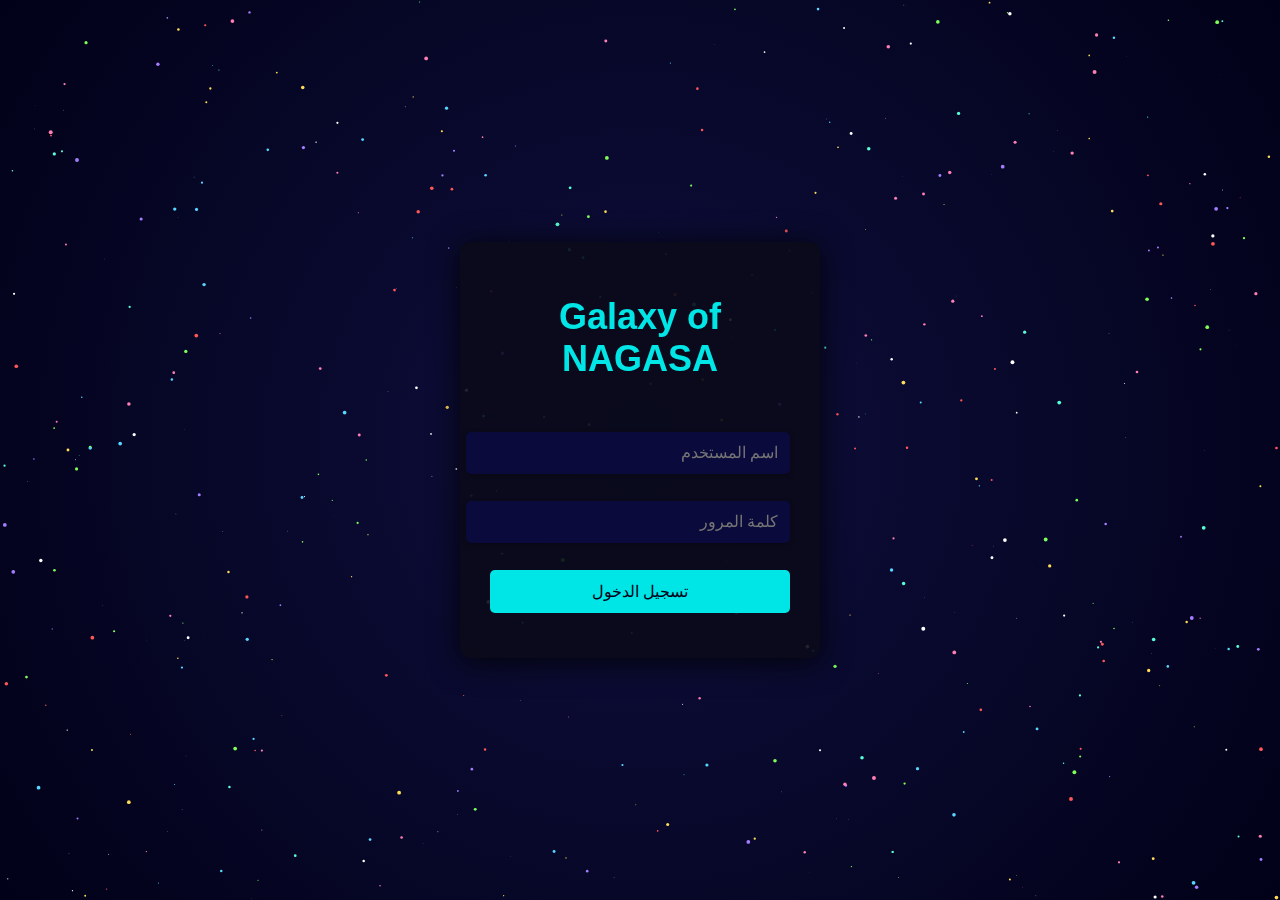
<file: index.html>
<!DOCTYPE html>
<html lang="ar" dir="rtl">
<head>
  <meta charset="UTF-8" />
  <meta name="viewport" content="width=device-width, initial-scale=1.0" />
  <title>Galaxy of NAGASA - تسجيل الدخول</title>
  <link rel="stylesheet" href="styles.css" />
</head>
<body>
  <div id="galaxy">
    <canvas id="stars"></canvas>
    <div class="login-container">
      <h1>Galaxy of NAGASA</h1>
      <form id="loginForm">
        <input type="text" id="username" placeholder="اسم المستخدم" required />
        <input type="password" id="password" placeholder="كلمة المرور" required />
        <button type="submit">تسجيل الدخول</button>
      </form>
    </div>
  </div>
  <script src="script.js"></script>
</body>
</html>
</file>
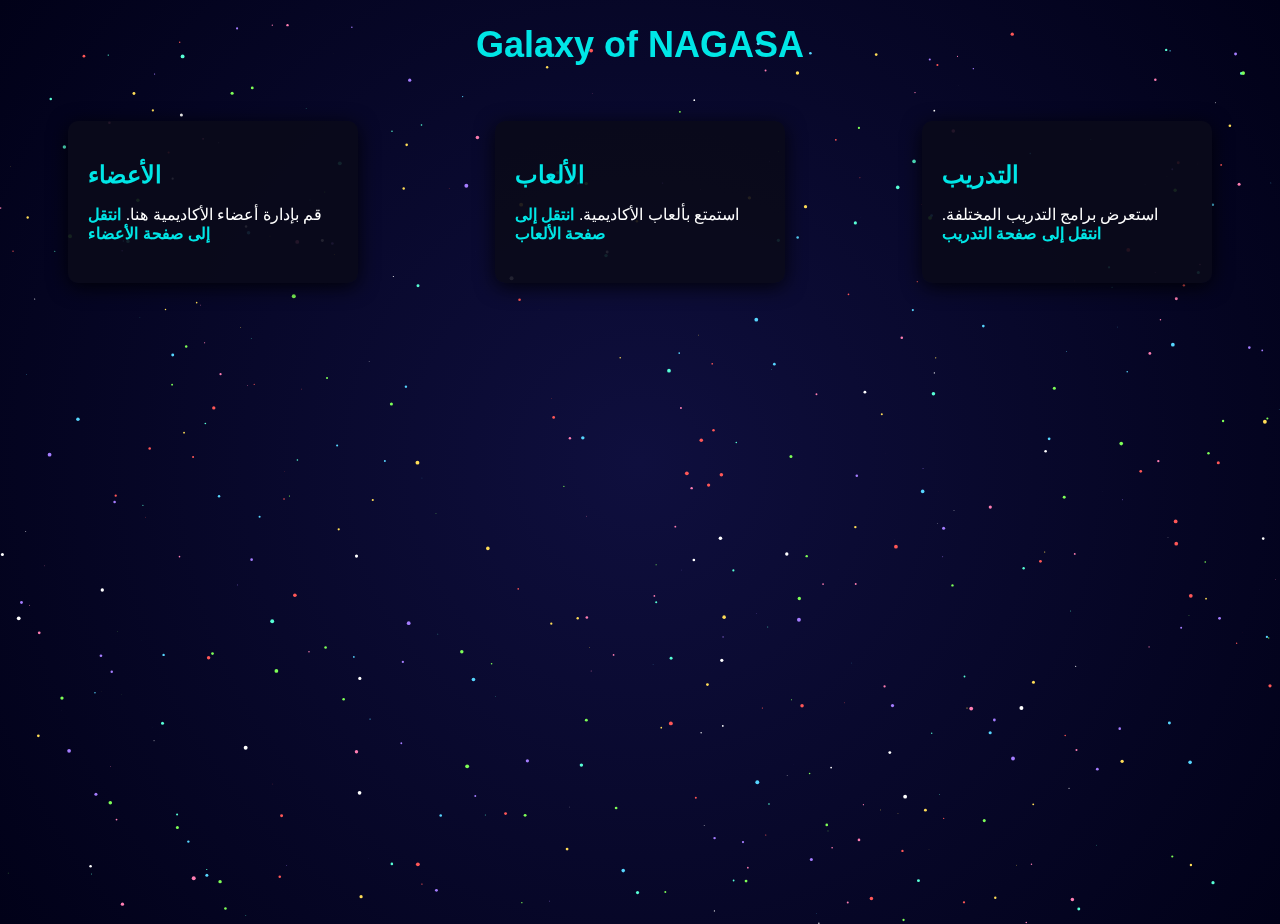
<file: dashboard.html>
<!DOCTYPE html>
<html lang="ar">
<head>
  <meta charset="UTF-8" />
  <meta name="viewport" content="width=device-width, initial-scale=1.0" />
  <title>Galaxy of NAGASA - لوحة التحكم</title>
  <link rel="stylesheet" href="styles.css" />
</head>
<body>
  <div id="galaxy">
    <canvas id="stars"></canvas>
    <div class="dashboard-container">
      <h1>Galaxy of NAGASA</h1>
      <div class="section-container">
        <div class="section" id="members">
          <h2>الأعضاء</h2>
          <p>قم بإدارة أعضاء الأكاديمية هنا. <a href="members.html">انتقل إلى صفحة الأعضاء</a></p>
        </div>
        <div class="section" id="games">
          <h2>الألعاب</h2>
          <p>استمتع بألعاب الأكاديمية. <a href="games.html">انتقل إلى صفحة الألعاب</a></p>
        </div>
        <div class="section" id="training">
          <h2>التدريب</h2>
          <p>استعرض برامج التدريب المختلفة. <a href="training.html">انتقل إلى صفحة التدريب</a></p>
        </div>
      </div>
    </div>
  </div>
  <script src="script.js"></script>
</body>
</html>
</file>
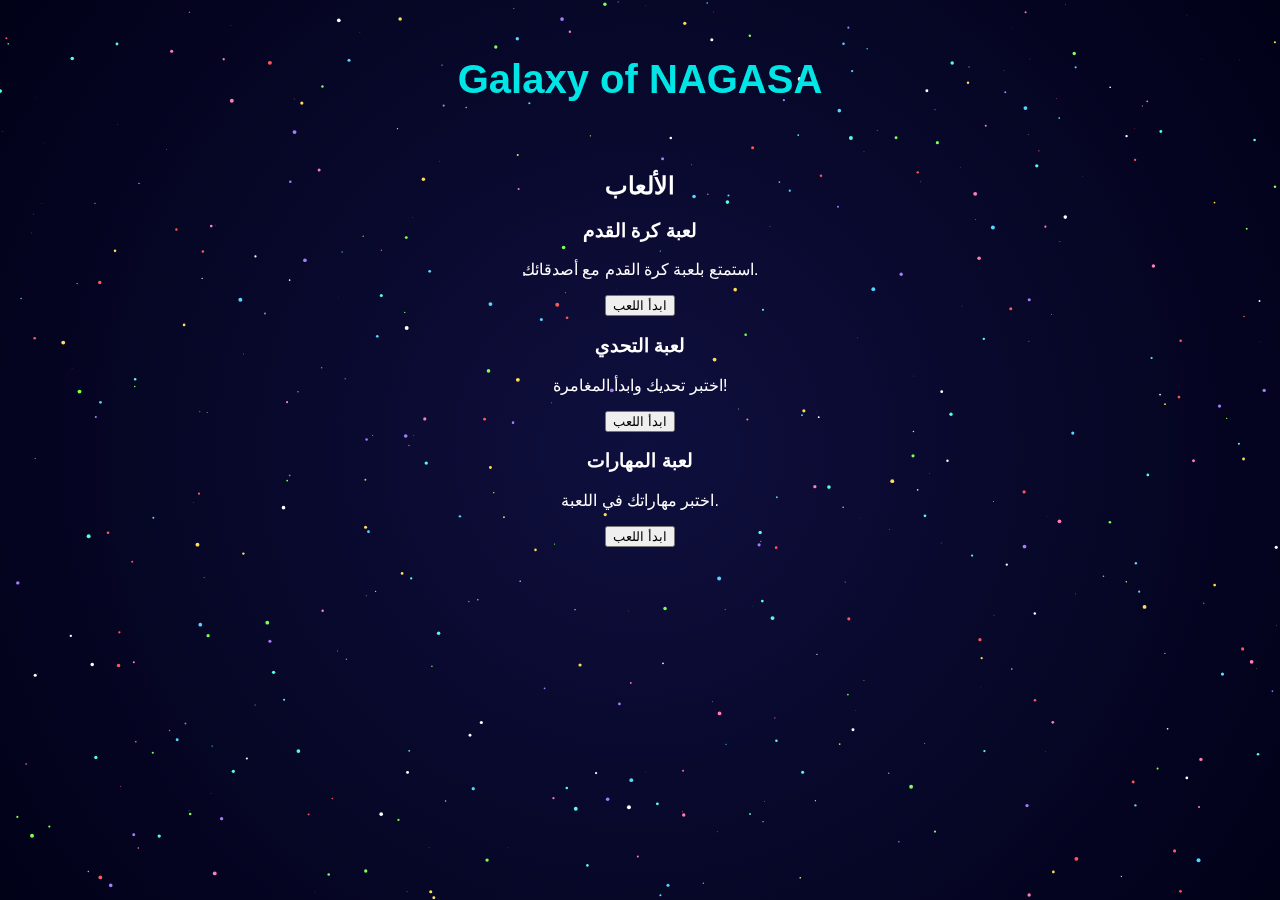
<file: games.html>
<!DOCTYPE html>
<html lang="ar">
<head>
  <meta charset="UTF-8" />
  <meta name="viewport" content="width=device-width, initial-scale=1.0" />
  <title>Galaxy of NAGASA - الألعاب</title>
  <link rel="stylesheet" href="games.css" />
</head>
<body>
  <div id="galaxy">
    <canvas id="stars"></canvas>
    <div class="dashboard-container">
      <h1>Galaxy of NAGASA</h1>
      <div class="section-container">
        <div class="section" id="games">
          <h2>الألعاب</h2>
          <div class="games-list">
            <!-- هنا ستعرض الألعاب -->
            <div class="game-card">
              <h3>لعبة كرة القدم</h3>
              <p>استمتع بلعبة كرة القدم مع أصدقائك.</p>
              <!-- رابط لتشغيل لعبة كرة القدم -->
              <a href="football_game.html">
                <button>ابدأ اللعب</button>
              </a>
            </div>
            <div class="game-card">
              <h3>لعبة التحدي</h3>
              <p>اختبر تحديك وابدأ المغامرة!</p>
              <!-- رابط لتشغيل لعبة التحدي -->
              <a href="challenge_game.html">
                <button>ابدأ اللعب</button>
              </a>
            </div>
            <div class="game-card">
              <h3>لعبة المهارات</h3>
              <p>اختبر مهاراتك في اللعبة.</p>
              <!-- رابط لتشغيل لعبة المهارات -->
              <a href="skills_game.html">
                <button>ابدأ اللعب</button>
              </a>
            </div>
          </div>
        </div>
      </div>
    </div>
  </div>
  <script src="script.js"></script>
</body>
</html>
</file>
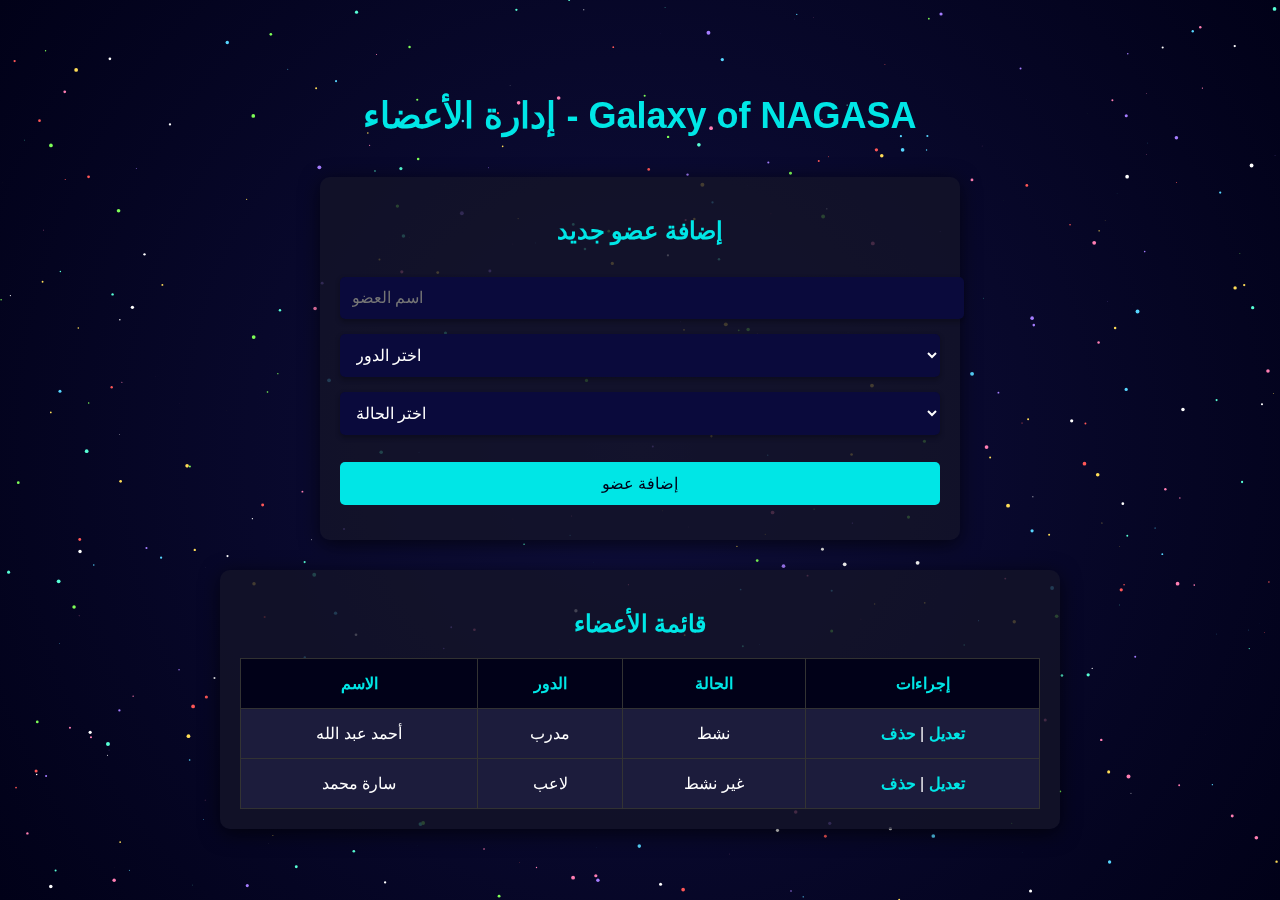
<file: members.html>
<!DOCTYPE html>
<html lang="ar">
<head>
  <meta charset="UTF-8" />
  <meta name="viewport" content="width=device-width, initial-scale=1.0" />
  <title>Galaxy of NAGASA - إدارة الأعضاء</title>
  <link rel="stylesheet" href="styles.css" />
</head>
<body>
  <div id="galaxy">
    <canvas id="stars"></canvas>
    <div class="members-container">
      <h1>إدارة الأعضاء - Galaxy of NAGASA</h1>
      
      <!-- إضافة عضو جديد -->
      <div class="add-member">
        <h2>إضافة عضو جديد</h2>
        <form id="addMemberForm">
          <input type="text" id="memberName" placeholder="اسم العضو" required />
          <select id="memberRole" required>
            <option value="">اختر الدور</option>
            <option value="مدرب">مدرب</option>
            <option value="لاعب">لاعب</option>
            <option value="إداري">إداري</option>
          </select>
          <select id="memberStatus" required>
            <option value="">اختر الحالة</option>
            <option value="نشط">نشط</option>
            <option value="غير نشط">غير نشط</option>
          </select>
          <button type="submit">إضافة عضو</button>
        </form>
      </div>

      <!-- قائمة الأعضاء -->
      <div class="member-list-container">
        <h2>قائمة الأعضاء</h2>
        <table class="member-table">
          <thead>
            <tr>
              <th>الاسم</th>
              <th>الدور</th>
              <th>الحالة</th>
              <th>إجراءات</th>
            </tr>
          </thead>
          <tbody id="memberList">
            <!-- الأعضاء سيظهرون هنا -->
            <tr>
              <td>أحمد عبد الله</td>
              <td>مدرب</td>
              <td>نشط</td>
              <td><a href="#" class="action-link">تعديل</a> | <a href="#" class="action-link">حذف</a></td>
            </tr>
            <tr>
              <td>سارة محمد</td>
              <td>لاعب</td>
              <td>غير نشط</td>
              <td><a href="#" class="action-link">تعديل</a> | <a href="#" class="action-link">حذف</a></td>
            </tr>
          </tbody>
        </table>
      </div>
    </div>
  </div>

  <script src="script.js"></script>
</body>
</html>
</file>
<file: styles.css>
/* تنسيقات عامة للجسم */
body {
  margin: 0;
  overflow: hidden;
  font-family: 'Orbitron', sans-serif;
  background: radial-gradient(circle, #0f0f3e, #010118);
  color: #ffffff;
}
/* إضافة دعم اللمس على العناصر */
* {
  -webkit-tap-highlight-color: transparent; /* إزالة التمييز عند اللمس على الأجهزة المحمولة */
  touch-action: manipulation; /* تفعيل التفاعل مع الأزرار */
}

button, .action-link {
  /* جعل الأزرار والروابط تفاعلية على الشاشات التي تدعم اللمس */
  touch-action: manipulation;
  -webkit-touch-callout: none; /* إزالة القائمة السياقية عند اللمس */
  -webkit-user-select: none; /* منع تحديد النص */
  user-select: none; /* منع تحديد النص */
}

/* ضبط خصائص الروابط والأزرار */
.action-link {
  cursor: pointer; /* إضافة إشارة التفاعل عند التمرير */
}

button {
  cursor: pointer; /* نفس الشيء للأزرار */
  transition: background 0.3s ease, transform 0.2s ease;
}

button:active {
  transform: scale(0.98); /* تأثير النقر على الأزرار */
}

/* جعل الأزرار أكثر وضوحًا على الشاشات التي تدعم اللمس */
button:focus, .action-link:focus {
  outline: none;
  border: 2px solid #00e6e6;
}


/* إعدادات الخلفية المتحركة (النجوم) */
#galaxy {
  position: relative;
  height: 100vh;
  width: 100vw;
}

canvas {
  position: absolute;
  top: 0;
  left: 0;
  width: 100%;
  height: 100%;
  z-index: -1; /* تأكد من أن canvas في الطبقة الخلفية */
}

/* تنسيقات للعنوان الرئيسي */
h1 {
  color: #00e6e6;
  font-size: 36px;
  margin-bottom: 40px;
  font-weight: bold;
}

/* تنسيقات للوحات القسم (Section) */
.section-container {
  display: flex;
  justify-content: space-around;
  align-items: center;
  margin-top: 30px;
  flex-wrap: wrap;
}

.section {
  background-color: rgba(10, 10, 25, 0.9);
  border-radius: 10px;
  padding: 20px;
  margin: 15px;
  width: 250px;
  box-shadow: 0 4px 20px rgba(0, 0, 0, 0.8);
  transition: transform 0.3s ease, box-shadow 0.3s ease;
}

.section h2 {
  color: #00e6e6;
  font-size: 24px;
  margin-bottom: 10px;
}

.section p {
  color: #ffffff;
  font-size: 16px;
  margin-bottom: 20px;
}

/* تنسيق للروابط */
.section a {
  color: #00e6e6;
  text-decoration: none;
  font-size: 16px;
  font-weight: bold;
  position: relative; /* تأكد من أنها في الطبقة العليا */
  z-index: 10; /* تأكد من أن الرابط في الطبقة العليا */
}

.section a:hover {
  color: #00bebe;
  text-decoration: underline;
}

.section:hover {
  transform: scale(1.05);
  box-shadow: 0 8px 30px rgba(0, 0, 0, 0.9);
}

/* تصميم مخصص لأجهزة الموبايل */
@media (max-width: 768px) {
  .section-container {
    flex-direction: column;
    align-items: center;
  }

  .section {
    width: 80%;
  }
}

/* إعدادات الروابط المختصرة */
.shortcut-link {
  display: inline-block;
  margin-top: 10px;
  padding: 10px;
  color: #00e6e6;
  background-color: #010118;
  text-decoration: none;
  border-radius: 5px;
  transition: background-color 0.3s ease;
}

.shortcut-link:hover {
  background-color: #00bebe;
}

/* تنسيق نموذج تسجيل الدخول */
.login-container {
  position: absolute;
  top: 50%;
  left: 50%;
  transform: translate(-50%, -50%);
  background: rgba(10, 10, 25, 0.9);
  padding: 30px;
  border-radius: 10px;
  text-align: center;
  box-shadow: 0 4px 30px rgba(0, 0, 0, 0.8);
  width: 300px;
}

input, button {
  width: 100%;
  padding: 12px;
  margin: 12px 0;
  border: none;
  border-radius: 5px;
  font-size: 16px;
}

input {
  background: #0a0a3c;
  color: #ffffff;
  box-shadow: 0 2px 5px rgba(0, 0, 0, 0.5);
}

button {
  background: #00e6e6;
  color: #010118;
  cursor: pointer;
  transition: background 0.3s ease;
  font-size: 18px;
}

button:hover {
  background: #00bebe;
  box-shadow: 0 2px 10px rgba(0, 0, 0, 0.5);
}

button:active {
  background: #008c8c;
}

.login-container input:focus,
.login-container button:focus {
  outline: none;
  border: 2px solid #00e6e6;
}

/* تنسيق صفحة الأعضاء */
.members-container {
  position: absolute;
  top: 50%;
  left: 50%;
  transform: translate(-50%, -50%);
  text-align: center;
  color: #ffffff;
  width: 80%;
  max-width: 1000px;
}

#members-list {
  margin-top: 20px;
  padding: 10px;
  background: rgba(10, 10, 25, 0.7);
  border-radius: 8px;
  max-height: 300px;
  overflow-y: auto;
}

.member-card {
  background: rgba(20, 20, 40, 0.8);
  margin-bottom: 15px;
  padding: 10px;
  border-radius: 8px;
  display: flex;
  justify-content: space-between;
  align-items: center;
}

.member-card h3 {
  margin: 0;
  font-size: 18px;
}

.member-card p {
  font-size: 14px;
  color: #ccc;
}

#add-member-btn {
  margin-top: 20px;
  padding: 10px;
  background-color: #00e6e6;
  color: #010118;
  border: none;
  border-radius: 5px;
  cursor: pointer;
  font-size: 16px;
  transition: background 0.3s ease;
}

#add-member-btn:hover {
  background-color: #00bebe;
}

/* تنسيقات عامة للجسم */
body {
  margin: 0;
  overflow: hidden;
  font-family: 'Orbitron', sans-serif;
  background: radial-gradient(circle, #0f0f3e, #010118);
  color: #ffffff;
}

/* إعدادات الخلفية المتحركة (النجوم) */
#galaxy {
  position: relative;
  height: 100vh;
  width: 100vw;
}

canvas {
  position: absolute;
  top: 0;
  left: 0;
  width: 100%;
  height: 100%;
  z-index: -1; /* تأكد من أن canvas في الطبقة الخلفية */
}

/* تنسيقات للعنوان الرئيسي */
h1 {
  color: #00e6e6;
  font-size: 36px;
  margin-bottom: 40px;
  font-weight: bold;
  text-align: center;
}

/* تنسيق نموذج إضافة العضو */
.add-member {
  background: rgba(20, 20, 40, 0.8);
  padding: 20px;
  border-radius: 10px;
  margin: 20px auto;
  width: 90%;
  max-width: 600px;
  box-shadow: 0 4px 20px rgba(0, 0, 0, 0.6);
}

.add-member h2 {
  color: #00e6e6;
  font-size: 24px;
  margin-bottom: 20px;
  text-align: center;
}

#addMemberForm {
  display: flex;
  flex-direction: column;
}

input, select, button {
  padding: 12px;
  margin-bottom: 15px;
  font-size: 16px;
  border: none;
  border-radius: 5px;
}

input, select {
  background: #0a0a3c;
  color: #ffffff;
  box-shadow: 0 2px 5px rgba(0, 0, 0, 0.3);
}

button {
  background: #00e6e6;
  color: #010118;
  cursor: pointer;
  transition: background 0.3s ease;
}

button:hover {
  background: #00bebe;
  box-shadow: 0 2px 10px rgba(0, 0, 0, 0.5);
}

button:active {
  background: #008c8c;
}

#addMemberForm input:focus,
#addMemberForm select:focus,
#addMemberForm button:focus {
  outline: none;
  border: 2px solid #00e6e6;
}

/* تنسيق قائمة الأعضاء */
.member-list-container {
  background: rgba(20, 20, 40, 0.8);
  padding: 20px;
  border-radius: 10px;
  margin-top: 30px;
  box-shadow: 0 4px 20px rgba(0, 0, 0, 0.6);
  max-width: 80%;
  margin-left: auto;
  margin-right: auto;
}

.member-list-container h2 {
  color: #00e6e6;
  font-size: 24px;
  margin-bottom: 20px;
  text-align: center;
}

/* تنسيق الجدول */
.member-table {
  width: 100%;
  border-collapse: collapse;
  margin-top: 20px;
  text-align: center;
}

.member-table th, .member-table td {
  padding: 15px;
  border: 1px solid #333;
  font-size: 16px;
}

.member-table th {
  background-color: #010118;
  color: #00e6e6;
}

.member-table td {
  background-color: #1c1c3c;
  color: #ffffff;
}

.action-link {
  color: #00e6e6;
  text-decoration: none;
  font-weight: bold;
}

.action-link:hover {
  color: #00bebe;
  text-decoration: underline;
}

/* تصميم شريط التنقل */
.navigation {
  display: flex;
  justify-content: center;
  gap: 20px;
  margin-top: 20px;
}

.navigation a {
  font-size: 20px;
  text-decoration: none;
  color: #fff;
  padding: 10px 20px;
  background-color: rgba(10, 10, 25, 0.7);
  border-radius: 5px;
  transition: background-color 0.3s ease;
}

.navigation a:hover {
  background-color: #00e6e6;
  color: #010118;
}

/* إعدادات الأنيميشن للنجوم */
@keyframes starMovement {
  from {
    transform: translateX(0) translateY(0);
  }
  to {
    transform: translateX(-100%) translateY(-100%);
  }
}


/* تنسيق الألعاب */
.games-list {
  display: grid;
  grid-template-columns: repeat(3, 1fr);
  gap: 20px;
  margin-top: 20px;
}

.game-card {
  background: rgba(20, 20, 40, 0.8);
  padding: 20px;
  border-radius: 10px;
  color: #fff;
  box-shadow: 0 4px 20px rgba(0, 0, 0, 0.6);
  text-align: center;
}

.game-card h3 {
  margin-bottom: 15px;
  font-size: 20px;
}

.game-card p {
  font-size: 14px;
  color: #ccc;
}

.game-card button {
  padding: 10px;
  background-color: #00e6e6;
  color: #010118;
  border: none;
  border-radius: 5px;
  cursor: pointer;
  font-size: 16px;
  transition: background 0.3s ease;
}

.game-card button:hover {
  background-color: #00bebe;
}

.game-card button:active {
  background-color: #008c8c;
}

/* تنسيق شريط التنقل */
.navigation {
  display: flex;
  justify-content: center;
  gap: 20px;
}

.navigation a {
  font-size: 20px;
  text-decoration: none;
  color: #fff;
  padding: 10px 20px;
  background-color: rgba(10, 10, 25, 0.7);
  border-radius: 5px;
  transition: background-color 0.3s ease;
}

.navigation a:hover {
  background-color: #00e6e6;
  color: #010118;
}

/* إعدادات الأنيميشن للنجوم */
@keyframes starMovement {
  from {
    transform: translateX(0) translateY(0);
  }
  to {
    transform: translateX(-100%) translateY(-100%);
  }
}
</file>
<file: games.css>
/* تنسيق عام لصفحة الأعضاء */
body {
  font-family: 'Orbitron', sans-serif;
  margin: 0;
  background: radial-gradient(circle, #0f0f3e, #010118);
  overflow: hidden;
}

#galaxy {
  position: relative;
  height: 100vh;
  width: 100vw;
}

canvas {
  position: absolute;
  top: 0;
  left: 0;
  width: 100%;
  height: 100%;
}

.dashboard-container {
  position: relative;
  z-index: 10;
  padding: 30px;
  color: #fff;
}

h1 {
  text-align: center;
  font-size: 40px;
  color: #00e6e6;
  margin-bottom: 20px;
}

.section-container {
  display: flex;
  flex-direction: column;
  align-items: center;
  justify-content: center;
}

.section {
  text-align: center;
  margin-top: 30px;
  width: 80%;
}

#members {
  width: 100%;
}

.members-list {
  display: grid;
  grid-template-columns: repeat(3, 1fr);
  gap: 20px;
  margin-top: 20px;
}

.member-card {
  background: rgba(20, 20, 40, 0.8);
  padding: 20px;
  border-radius: 10px;
  color: #fff;
  box-shadow: 0 4px 20px rgba(0, 0, 0, 0.6);
  text-align: center;
  cursor: pointer;  /* إضافة مؤشر التفاعل */
}

.member-card h3 {
  margin-bottom: 15px;
  font-size: 20px;
}

.member-card p {
  font-size: 14px;
  color: #ccc;
}

.member-card button {
  padding: 10px;
  background-color: #00e6e6;
  color: #010118;
  border: none;
  border-radius: 5px;
  cursor: pointer;
  font-size: 16px;
  transition: background 0.3s ease, transform 0.2s ease;  /* إضافة تأثيرات التحول */
}

.member-card button:hover {
  background-color: #00bebe;
  transform: scale(1.05); /* إضافة تأثير تكبير بسيط */
}

.member-card button:active {
  background-color: #008c8c;
  transform: scale(0.95); /* إضافة تأثير تصغير عند الضغط */
}
</file>
